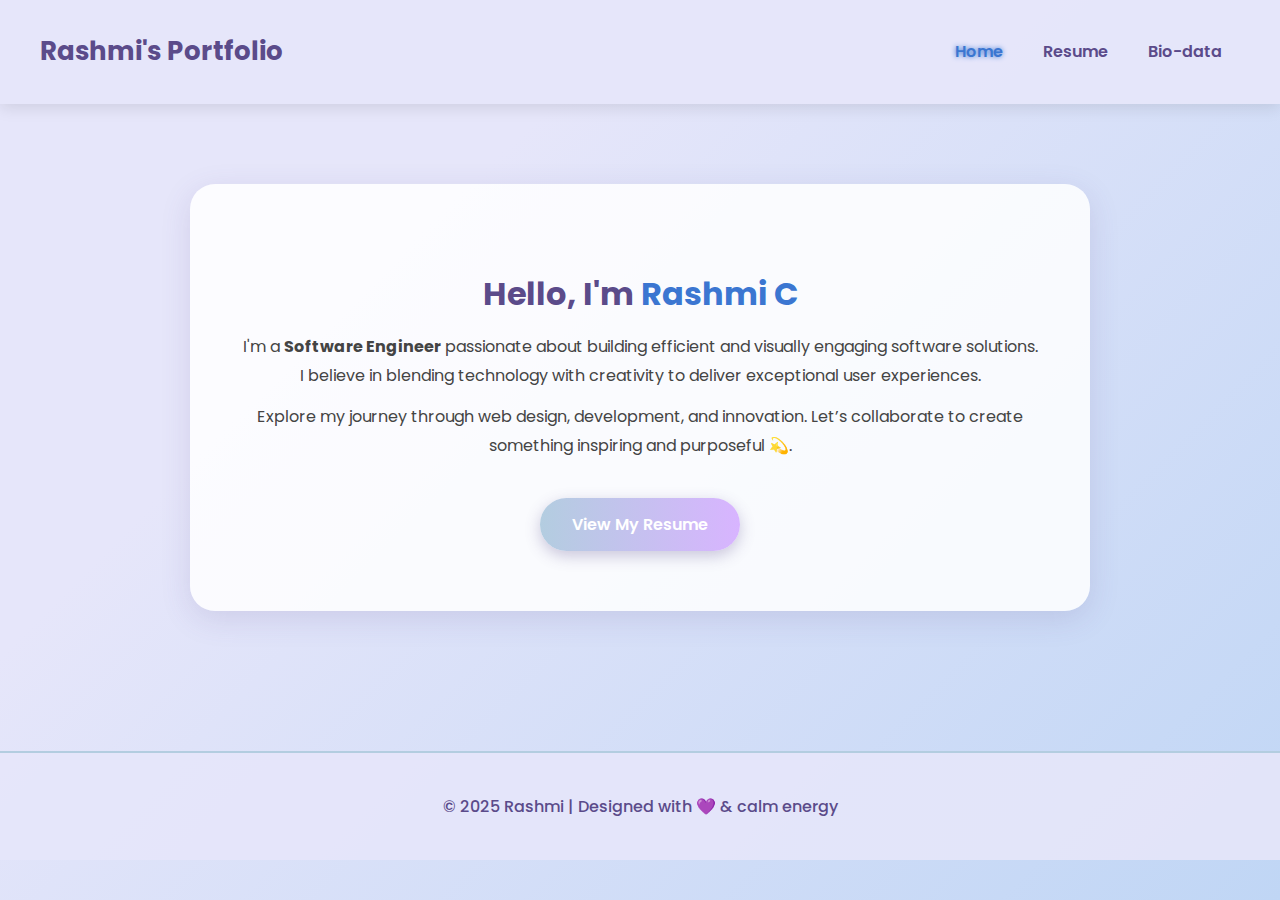
<file: index.html>
<!DOCTYPE html>
<html lang="en">
<head>
  <meta charset="UTF-8" />
  <meta name="viewport" content="width=device-width, initial-scale=1.0" />
  <title>Rashmi | Digital Portfolio</title>
  <link href="https://fonts.googleapis.com/css2?family=Poppins:wght@400;600;700&display=swap" rel="stylesheet">
  <style>
    /* General Page Style */
    body {
      font-family: 'Poppins', sans-serif;
      margin: 0;
      padding: 0;
      background: linear-gradient(135deg, #e6e6fa 30%, #c0d6f5 100%);
      color: #333;
      min-height: 100vh;
    }

    /* Navbar */
    .navbar {
      background-color: rgba(230, 230, 250, 0.95);
      display: flex;
      justify-content: space-between;
      align-items: center;
      padding: 15px 40px;
      box-shadow: 0 4px 15px rgba(0, 0, 0, 0.1);
      position: sticky;
      top: 0;
      z-index: 10;
    }

    .navbar h1 {
      color: #5b4b8a;
      font-size: 26px;
      font-weight: 700;
    }

    .navbar nav a {
      color: #5b4b8a;
      text-decoration: none;
      margin: 0 18px;
      font-weight: 600;
      transition: color 0.3s ease, text-shadow 0.3s ease;
    }

    .navbar nav a:hover,
    .navbar nav a.active {
      color: #3b76d1;
      text-shadow: 0 0 5px #3b76d1;
    }

    /* Intro Section */
    .intro {
      display: flex;
      justify-content: center;
      align-items: center;
      padding: 80px 10%;
    }

    .intro-container {
      background: rgba(255, 255, 255, 0.85);
      padding: 60px 50px;
      border-radius: 25px;
      box-shadow: 0 8px 30px rgba(91, 75, 138, 0.15);
      max-width: 800px;
      width: 100%;
      text-align: center;
      transition: transform 0.3s ease, box-shadow 0.3s ease;
    }

    .intro-container:hover {
      transform: scale(1.02);
      box-shadow: 0 12px 40px rgba(91, 75, 138, 0.25);
    }

    .intro-text h2 {
      font-size: 32px;
      color: #5b4b8a;
      margin-bottom: 15px;
    }

    .intro-text h2 span {
      color: #3b76d1;
    }

    .intro-text p {
      color: #444;
      line-height: 1.8;
      margin: 12px 0;
      font-size: 16px;
    }

    /* Button */
    .btn {
      display: inline-block;
      margin-top: 25px;
      padding: 14px 32px;
      background: linear-gradient(90deg, #b3cde0, #d8b4ff);
      color: #fff;
      border: none;
      border-radius: 30px;
      text-decoration: none;
      font-weight: 600;
      box-shadow: 0 5px 15px rgba(91, 75, 138, 0.3);
      transition: all 0.3s ease;
    }

    .btn:hover {
      background: linear-gradient(90deg, #d8b4ff, #b3cde0);
      transform: scale(1.08);
      box-shadow: 0 8px 25px rgba(91, 75, 138, 0.5);
    }

    /* Footer */
    footer {
      text-align: center;
      margin-top: 60px;
      padding: 25px;
      background-color: rgba(230, 230, 250, 0.9);
      color: #5b4b8a;
      font-weight: 500;
      border-top: 2px solid #b3cde0;
    }
  </style>
</head>
<body>
  <header class="navbar">
    <h1> Rashmi's Portfolio </h1>
    <nav>
      <a href="index.html" class="active">Home</a>
      <a href="resume.html">Resume</a>
      <a href="biodata.html">Bio-data</a>
    </nav>
  </header>

  <section class="intro">
    <div class="intro-container">
      <div class="intro-text">
        <h2>Hello, I'm <span>Rashmi C</span></h2>
        <p>
          I'm a <strong>Software Engineer</strong> passionate about building efficient and visually 
          engaging software solutions. I believe in blending technology with creativity to deliver 
          exceptional user experiences.
        </p>
        <p>
          Explore my journey through web design, development, and innovation.  
          Let’s collaborate to create something inspiring and purposeful 💫.
        </p>
        <a href="resume.html" class="btn">View My Resume</a>
      </div>
    </div>
  </section>

  <footer>
    <p>© 2025 Rashmi | Designed with 💜 & calm energy</p>
  </footer>
</body>
</html>
</file>
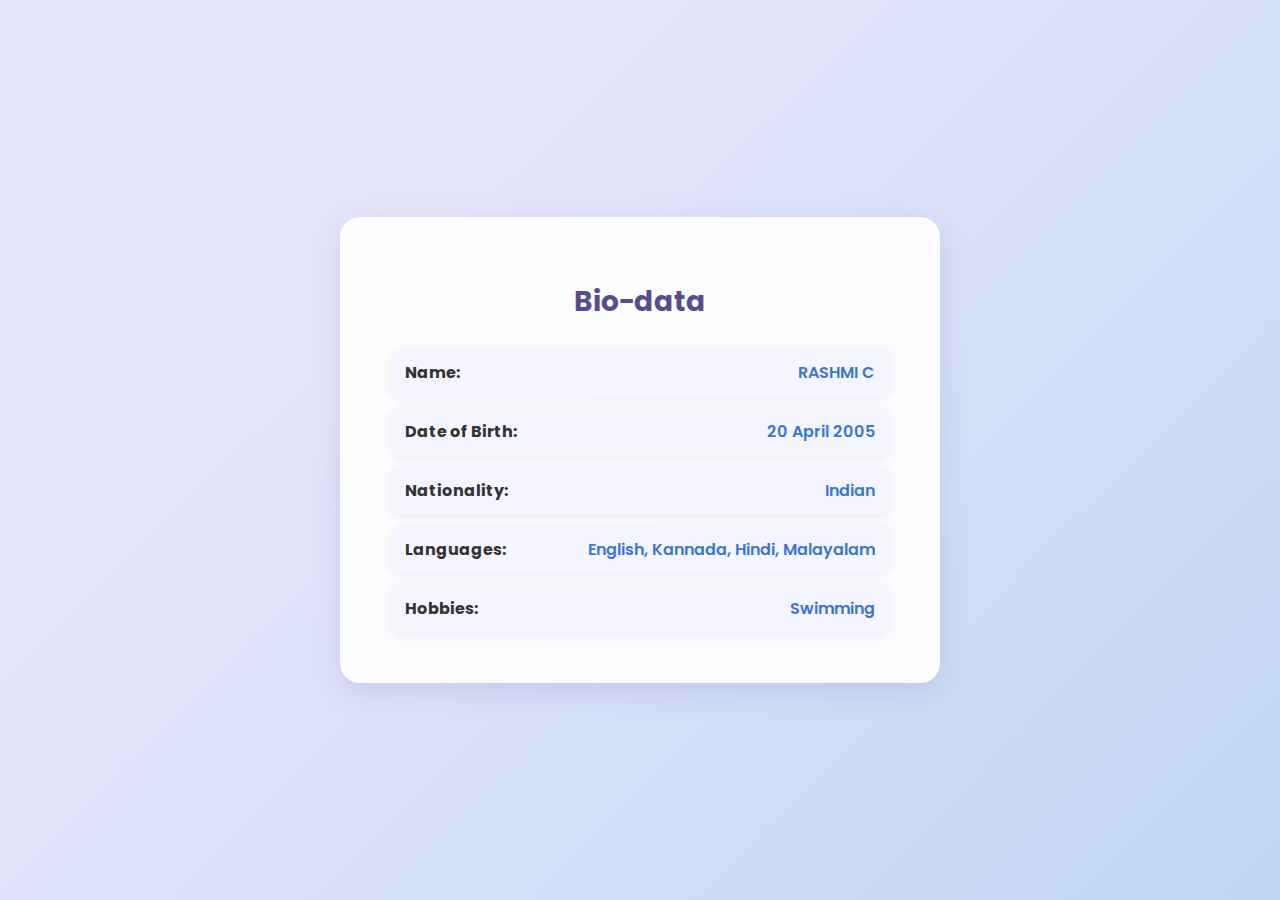
<file: biodata.html>
<!DOCTYPE html>
<html lang="en">
<head>
  <meta charset="UTF-8" />
  <meta name="viewport" content="width=device-width, initial-scale=1.0">
  <title>Bio-data - RASHMI C</title>
  <link href="https://fonts.googleapis.com/css2?family=Poppins:wght@400;600;700&display=swap" rel="stylesheet">
  <link rel="stylesheet" href="style.css" />
  <style>
    body {
      font-family: 'Poppins', sans-serif;
      margin: 0;
      padding: 0;
      background: linear-gradient(135deg, #e6e6fa 30%, #c0d6f5 100%);
      color: #333;
      min-height: 100vh;
      display: flex;
      justify-content: center;
      align-items: center;
    }

    .bio-container {
      background: rgba(255, 255, 255, 0.9);
      padding: 40px 50px;
      border-radius: 20px;
      box-shadow: 0 8px 30px rgba(91, 75, 138, 0.15);
      max-width: 500px;
      width: 90%;
      text-align: center;
      transition: transform 0.3s ease, box-shadow 0.3s ease;
    }

    .bio-container:hover {
      transform: scale(1.03);
      box-shadow: 0 12px 40px rgba(91, 75, 138, 0.25);
    }

    .bio-container h2 {
      color: #5b4b8a;
      font-size: 28px;
      margin-bottom: 25px;
    }

    .bio-item {
      display: flex;
      justify-content: space-between;
      align-items: center;
      padding: 12px 15px;
      margin: 10px 0;
      background: #f5f5ff;
      border-radius: 12px;
      box-shadow: 0 2px 8px rgba(91, 75, 138, 0.1);
      font-size: 16px;
    }

    .bio-item span {
      font-weight: 600;
      color: #3b76d1;
    }

    .bio-icon {
      margin-right: 10px;
      color: #5b4b8a;
    }

    @media (max-width: 500px) {
      .bio-container {
        padding: 30px 20px;
      }

      .bio-item {
        flex-direction: column;
        align-items: flex-start;
      }

      .bio-item span {
        margin-top: 5px;
      }
    }
  </style>
</head>
<body>
  <div class="bio-container">
    <h2>Bio-data</h2>
    <div class="bio-item"><strong>Name:</strong> <span>RASHMI C</span></div>
    <div class="bio-item"><strong>Date of Birth:</strong> <span>20 April 2005</span></div>
    <div class="bio-item"><strong>Nationality:</strong> <span>Indian</span></div>
    <div class="bio-item"><strong>Languages:</strong> <span>English, Kannada, Hindi, Malayalam</span></div>
    <div class="bio-item"><strong>Hobbies:</strong> <span>Swimming</span></div>
  </div>
</body>
</html>
</file>
<file: style.css>
/* General Page Style */
body {
  font-family: 'Poppins', sans-serif;
  margin: 0;
  padding: 0;
  background: linear-gradient(135deg, #e6e6fa 30%, #c0d6f5 100%);
  color: #333;
  min-height: 100vh;
  overflow-x: hidden;
}

/* Navigation Bar */
.navbar {
  background-color: rgba(230, 230, 250, 0.9);
  display: flex;
  justify-content: space-between;
  align-items: center;
  padding: 15px 40px;
  box-shadow: 0 4px 15px rgba(0, 0, 0, 0.1);
  border-bottom: 2px solid #b3cde0;
}

.navbar h1 {
  color: #5b4b8a;
  font-size: 26px;
  font-weight: 700;
}

.navbar nav a {
  color: #5b4b8a;
  text-decoration: none;
  margin: 0 18px;
  font-weight: 600;
  transition: color 0.3s ease, text-shadow 0.3s ease;
}

.navbar nav a:hover,
.navbar nav a.active {
  color: #3b76d1;
  text-shadow: 0 0 5px #3b76d1;
}

/* Intro Section */
.intro {
  display: flex;
  justify-content: center;
  align-items: center;
  padding: 80px 10%;
  text-align: center;
}

.intro-container {
  background: rgba(255, 255, 255, 0.85);
  padding: 50px;
  border-radius: 25px;
  box-shadow: 0 8px 30px rgba(91, 75, 138, 0.15);
  max-width: 800px;
  transition: transform 0.3s ease, box-shadow 0.3s ease;
}

.intro-container:hover {
  transform: scale(1.03);
  box-shadow: 0 12px 40px rgba(91, 75, 138, 0.25);
}

.profile-img {
  width: 160px;
  height: 160px;
  border-radius: 50%;
  margin-bottom: 20px;
  border: 4px solid #b3cde0;
  box-shadow: 0 0 15px rgba(91, 75, 138, 0.2);
}

.intro-text h2 {
  font-size: 32px;
  color: #5b4b8a;
}

.intro-text span {
  color: #3b76d1;
  font-weight: 600;
}

.intro-text p {
  color: #444;
  line-height: 1.8;
  margin: 15px 0;
  font-size: 16px;
}

/* Button */
.btn {
  display: inline-block;
  margin-top: 25px;
  padding: 14px 32px;
  background: linear-gradient(90deg, #b3cde0, #d8b4ff);
  color: #fff;
  border: none;
  border-radius: 30px;
  text-decoration: none;
  font-weight: 600;
  box-shadow: 0 5px 15px rgba(91, 75, 138, 0.3);
  transition: all 0.3s ease;
}

.btn:hover {
  background: linear-gradient(90deg, #d8b4ff, #b3cde0);
  transform: scale(1.08);
  box-shadow: 0 8px 25px rgba(91, 75, 138, 0.5);
}

/* Footer */
footer {
  text-align: center;
  margin-top: 50px;
  padding: 25px;
  background-color: rgba(230, 230, 250, 0.9);
  color: #5b4b8a;
  font-weight: 500;
  border-top: 2px solid #b3cde0;
}
</file>
